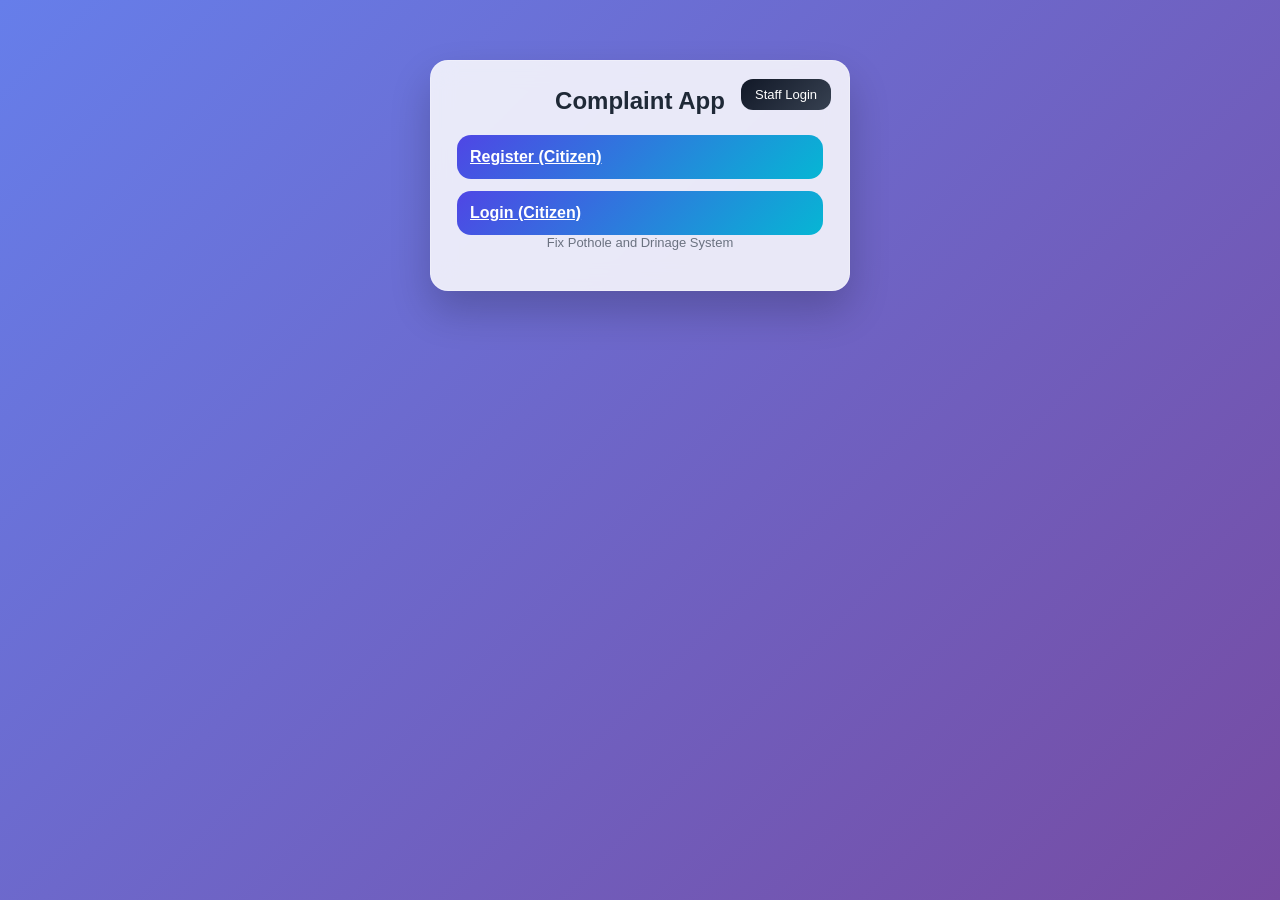
<file: SamajSevaFull/index.html>
<!DOCTYPE html>
<html lang="en">
<head>
<meta charset="utf-8">
<title>Complaint App - Prototype</title>
<link rel="stylesheet" href="styles.css">
</head>
<body>
  <div class="container">
    <h2>Complaint App</h2>
    <div class="actions">
      <a class="btn" href="citizen_register.html">Register (Citizen)</a>
      <a class="btn" href="citizen_login.html">Login (Citizen)</a>
    </div>
    <a class="staff-small" href="staff_login.html">Staff Login</a>
    <p class="small muted">Fix Pothole and Drinage System</p>
  </div>
</body>
</html>
</file>
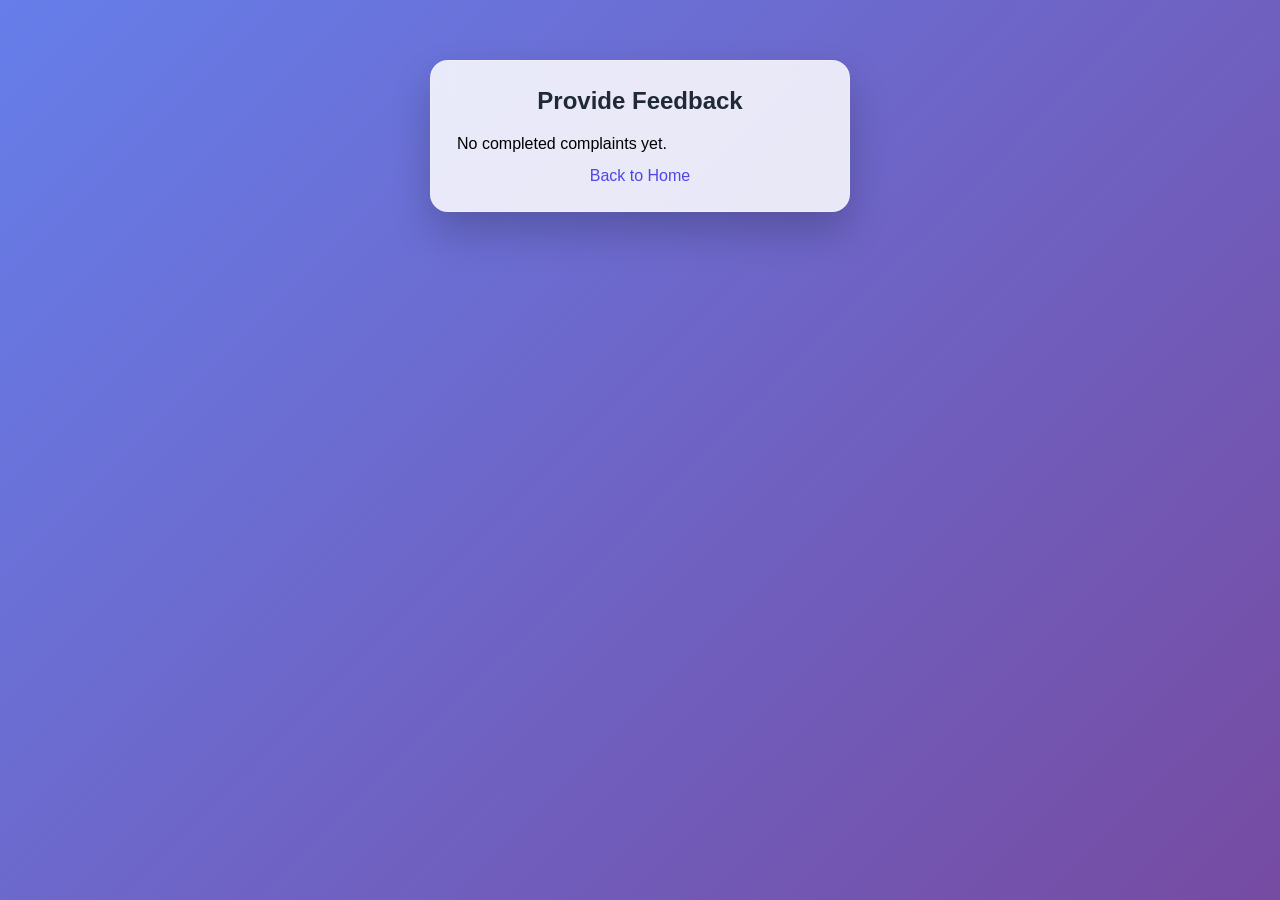
<file: SamajSevaFull/citizen_feedback.html>
<!DOCTYPE html>
<html>
<head><title>Provide Feedback</title><link rel="stylesheet" href="styles.css"></head>
<body>
<div class="container">
<h2>Provide Feedback</h2>
<div id="completed-complaints"></div>
<a class="link" href="citizen_home.html">Back to Home</a>
</div>
<script src="app.js"></script>
<script>loadCompletedComplaints();</script>
</body>
</html>
</file>
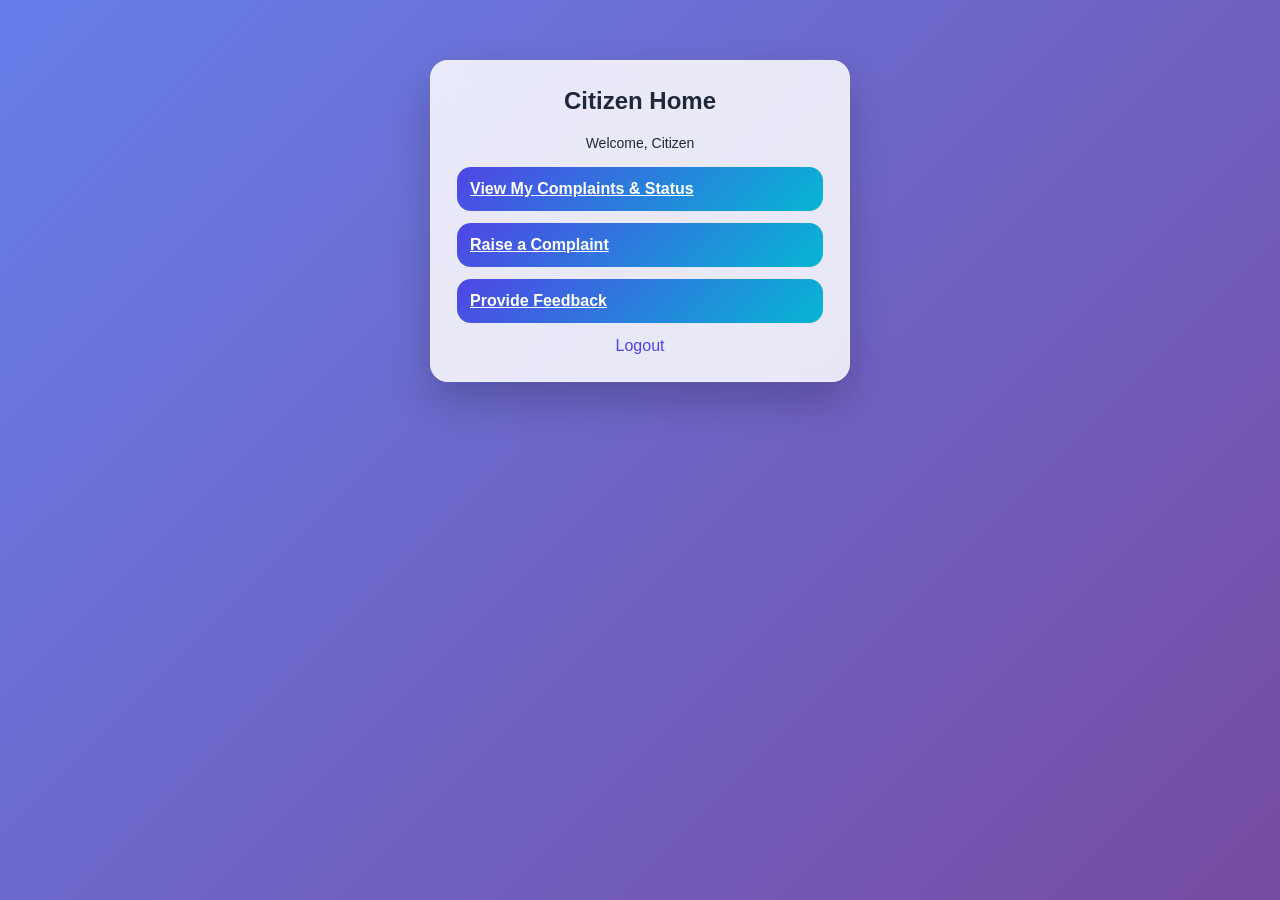
<file: SamajSevaFull/citizen_home.html>
<!DOCTYPE html>
<html lang="en">
<head><meta charset="utf-8"><title>Citizen Home</title><link rel="stylesheet" href="styles.css"></head>
<body>
  <div class="container">
    <h2>Citizen Home</h2>
    <div class="note center">Welcome, <span id="citName">Citizen</span></div>
    <div class="actions">
      <a class="btn" href="my_complaints.html">View My Complaints & Status</a>
      <a class="btn" href="raise_complaint.html">Raise a Complaint</a>
      <a class="btn" href="citizen_feedback.html">Provide Feedback</a>
    </div>
    <a class="link" href="index.html">Logout</a>
  </div>
  <script src="app.js"></script>
  <script>
    const citizen = sessionStorage.getItem('current_citizen');
    if (citizen) {
      document.getElementById('citName').textContent = citizen;
    }
  </script>
</body>
</html>
</file>
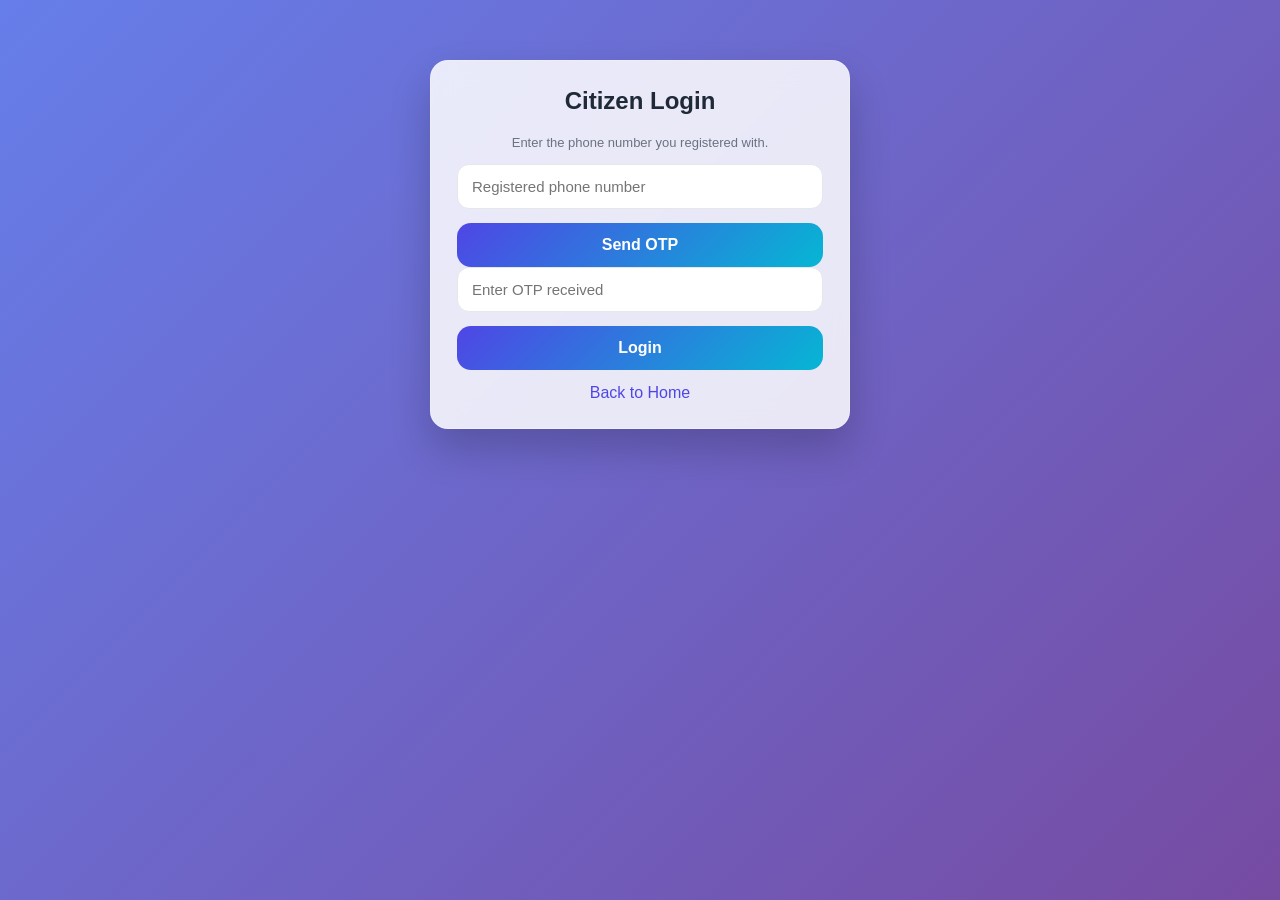
<file: SamajSevaFull/citizen_login.html>
<!DOCTYPE html>
<html lang="en">
<head><meta charset="utf-8"><title>Citizen Login</title><link rel="stylesheet" href="styles.css"></head>
<body>
  <div class="container">
    <h2>Citizen Login</h2>
    <p class="small">Enter the phone number you registered with.</p>
    <input id="loginPhone" placeholder="Registered phone number" />
    <div class="row">
      <button onclick="sendLoginOtp()">Send OTP</button>
    </div>
    <input id="loginOtp" placeholder="Enter OTP received" />
    <button onclick="completeLogin()">Login</button>
    <a class="link" href="index.html">Back to Home</a>
  </div>
  <script src="app.js"></script>
</body>
</html>
</file>
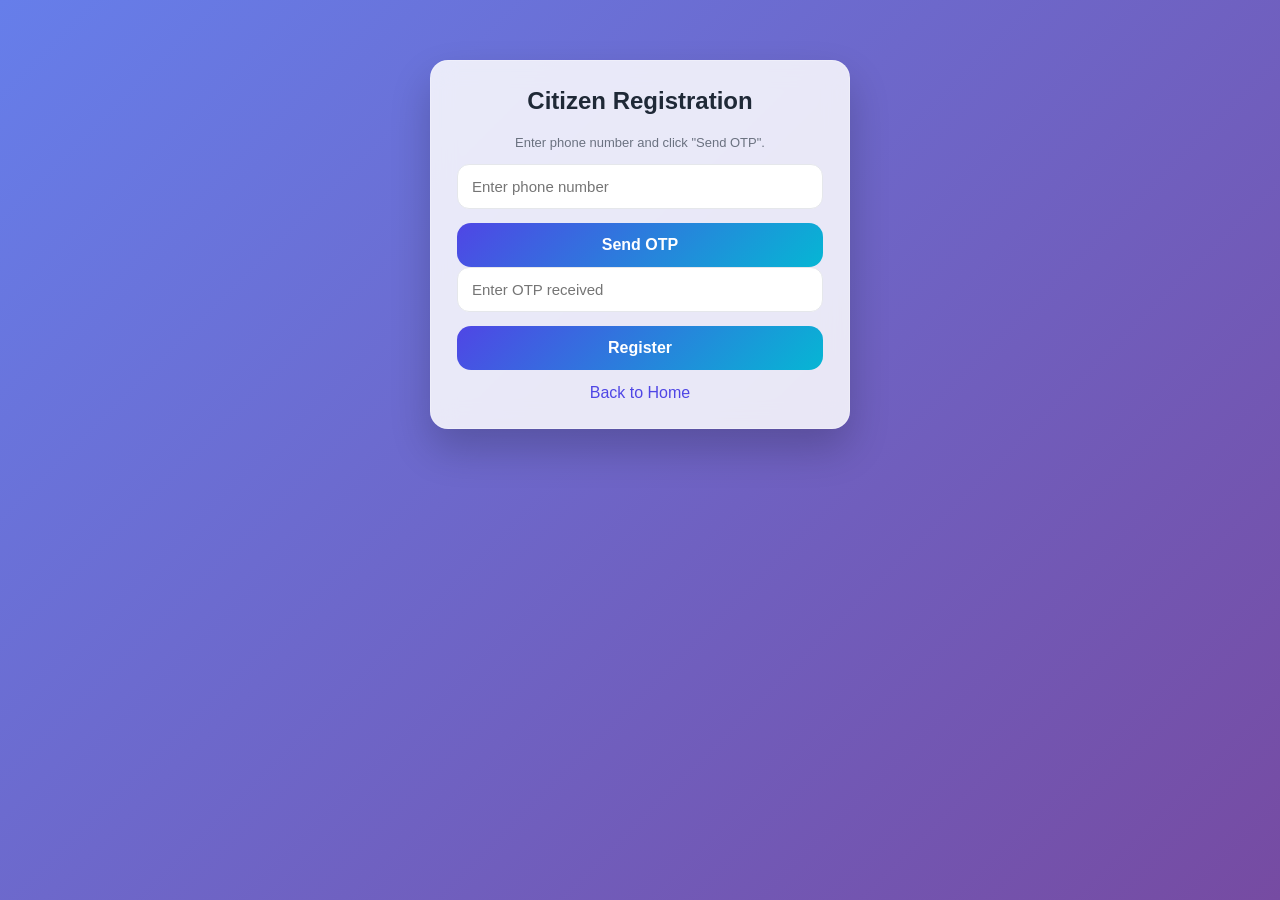
<file: SamajSevaFull/citizen_register.html>
<!DOCTYPE html>
<html lang="en">
<head><meta charset="utf-8"><title>Citizen Register</title><link rel="stylesheet" href="styles.css"></head>
<body>
  <div class="container">
    <h2>Citizen Registration</h2>
    <p class="small">Enter phone number and click "Send OTP".</p>
    <input id="regPhone" placeholder="Enter phone number" />
    <div class="row">
      <button onclick="sendRegisterOtp()">Send OTP</button>
    </div>
    <input id="regOtp" placeholder="Enter OTP received" />
    <button onclick="completeRegistration()">Register</button>
    <a class="link" href="index.html">Back to Home</a>
  </div>
  <script src="app.js"></script>
</body>
</html>
</file>
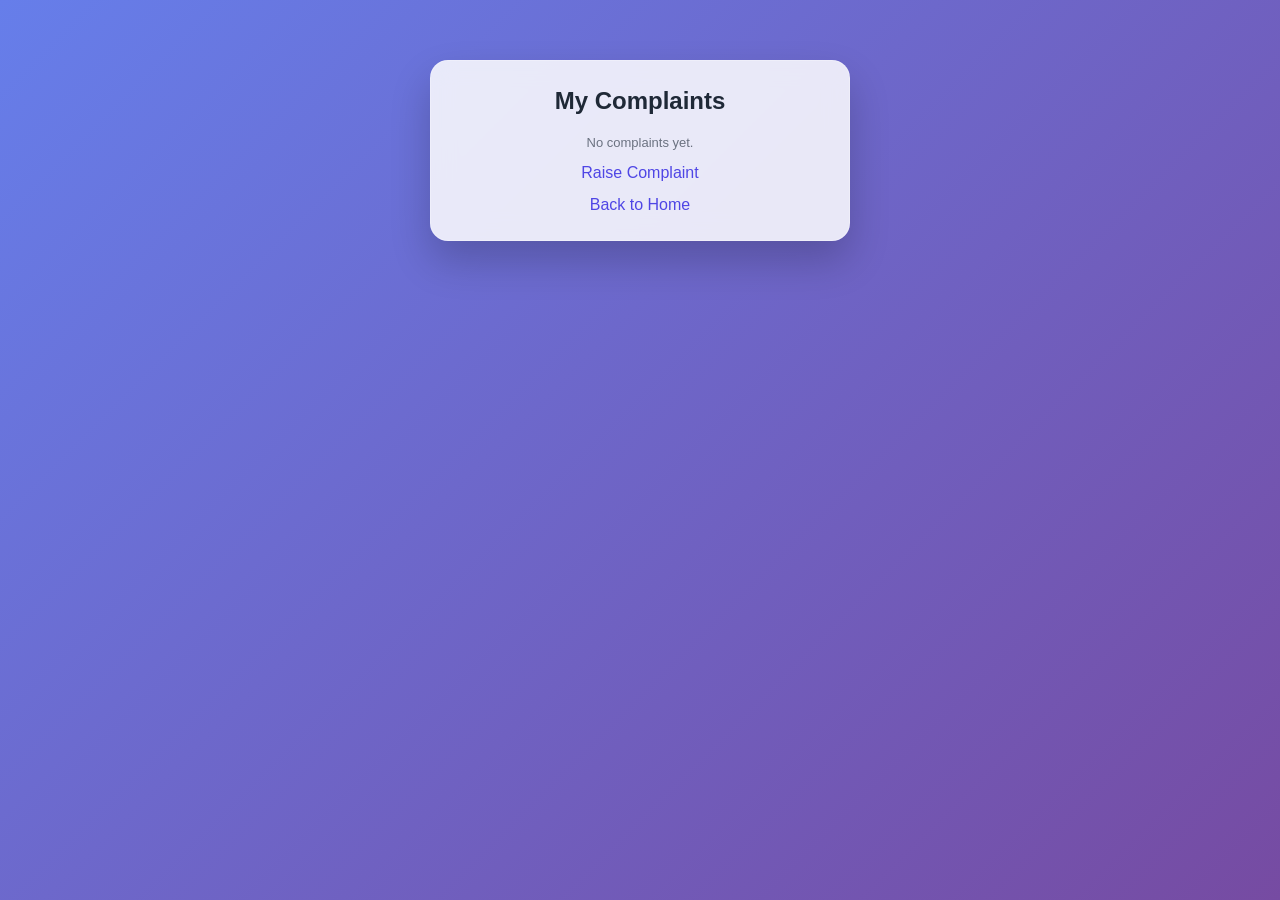
<file: SamajSevaFull/my_complaints.html>
<!DOCTYPE html>
<html>
<head><title>My Complaints</title><link rel="stylesheet" href="styles.css"></head>
<body>
<div class="container">
<h2>My Complaints</h2>
<div id="list"></div>
<a class="link" href="raise_complaint.html">Raise Complaint</a>
<a class="link" href="citizen_home.html">Back to Home</a>
</div>
<script src="app.js"></script>
<script>loadMyComplaints();</script>
</body>
</html>
</file>
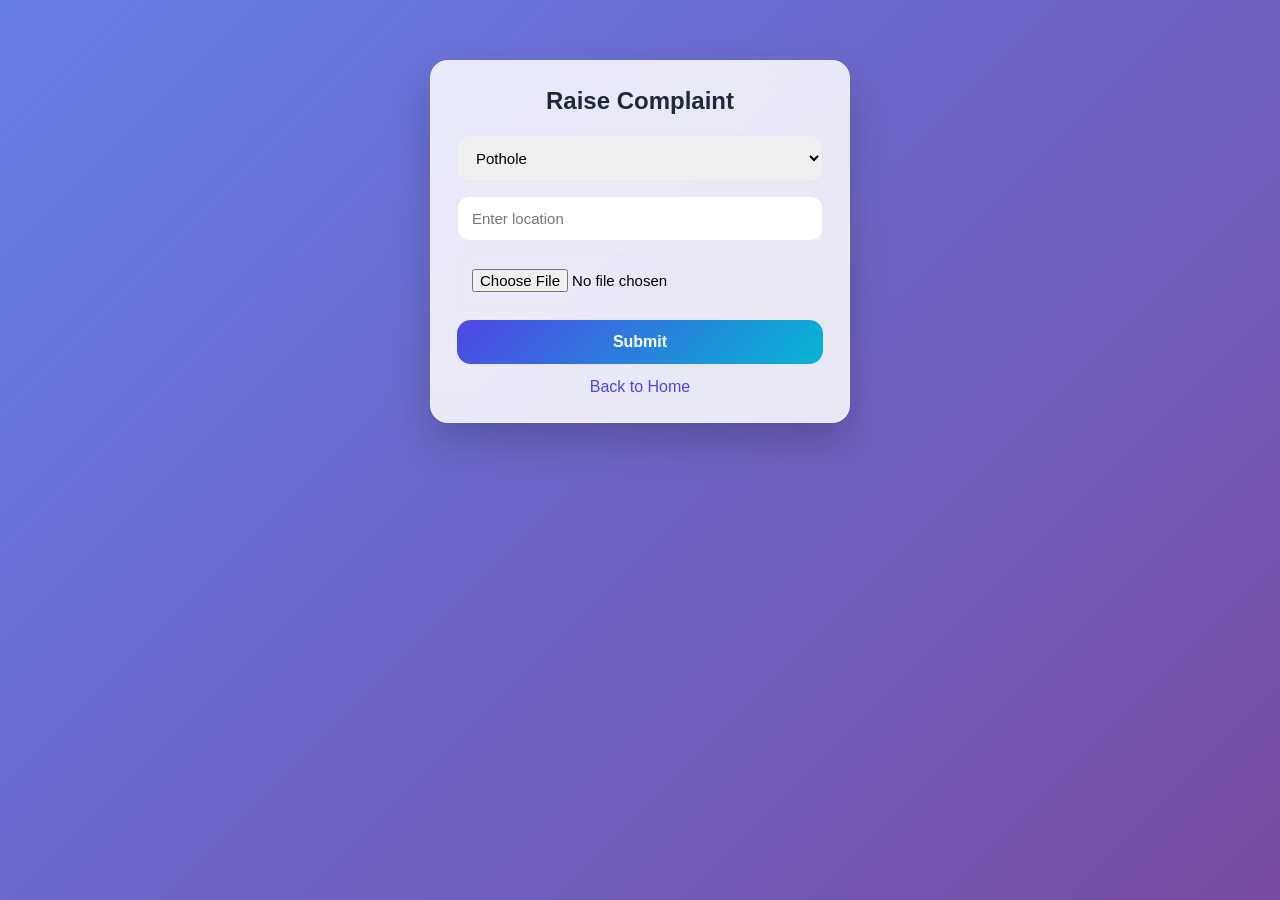
<file: SamajSevaFull/raise_complaint.html>
<!DOCTYPE html>
<html>
<head><title>Raise Complaint</title><link rel="stylesheet" href="styles.css"></head>
<body>
<div class="container">
<h2>Raise Complaint</h2>
<select id="type">
<option>Pothole</option>
<option>Drainage</option>
</select>
<input id="location" placeholder="Enter location">
<input type="file" id="image">
<button onclick="raiseComplaint()">Submit</button>
<a class="link" href="citizen_home.html">Back to Home</a>
</div>
<script src="app.js"></script>
</body>
</html>
</file>
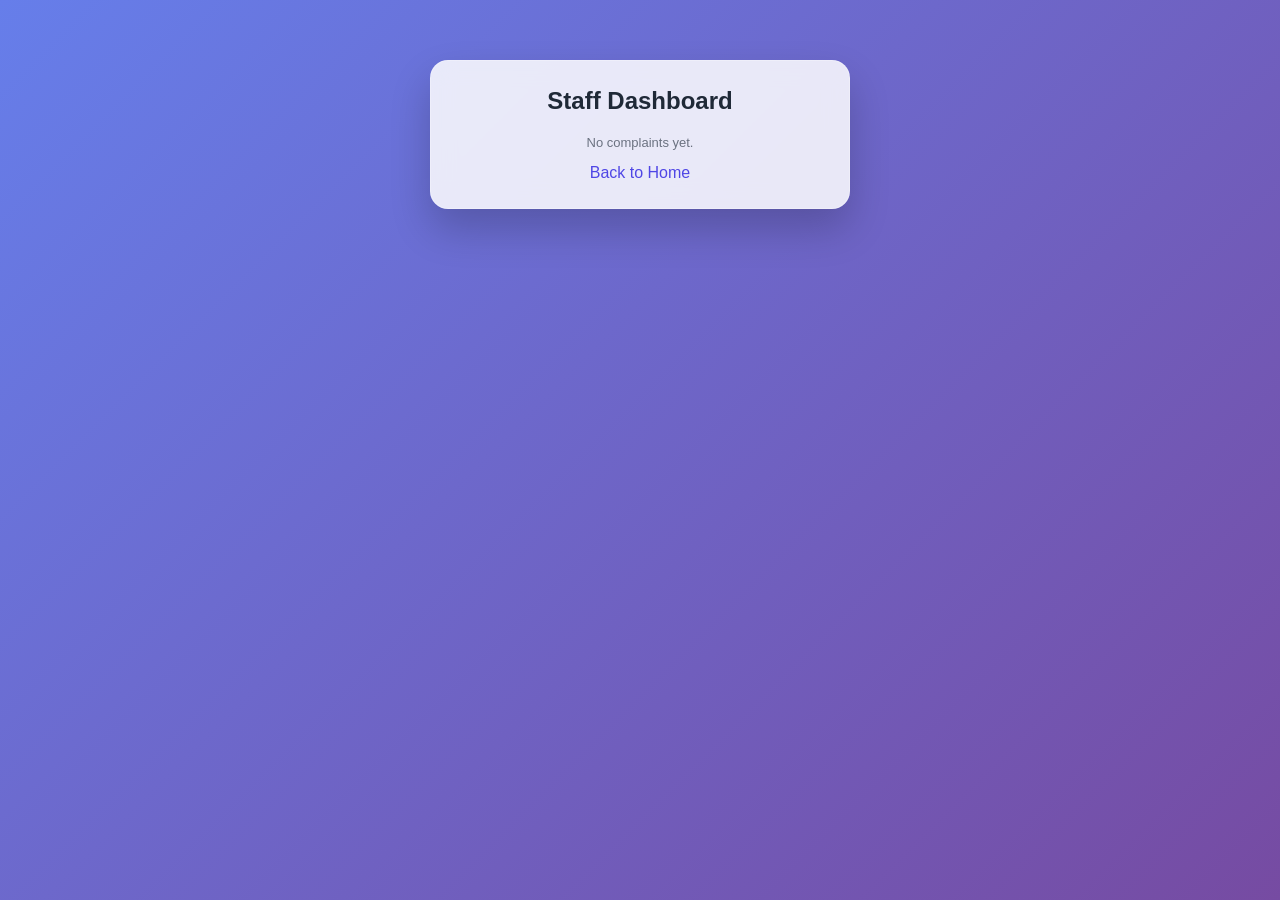
<file: SamajSevaFull/staff_dashboard.html>
<!DOCTYPE html>
<html>
<head><title>Staff Dashboard</title><link rel="stylesheet" href="styles.css"></head>
<body>
<div class="container">
<h2>Staff Dashboard</h2>
<div id="all"></div>
<a class="link" href="staff_home.html">Back to Home</a>
</div>
<script src="app.js"></script>
<script>loadAllComplaints();</script>
</body>
</html>
</file>
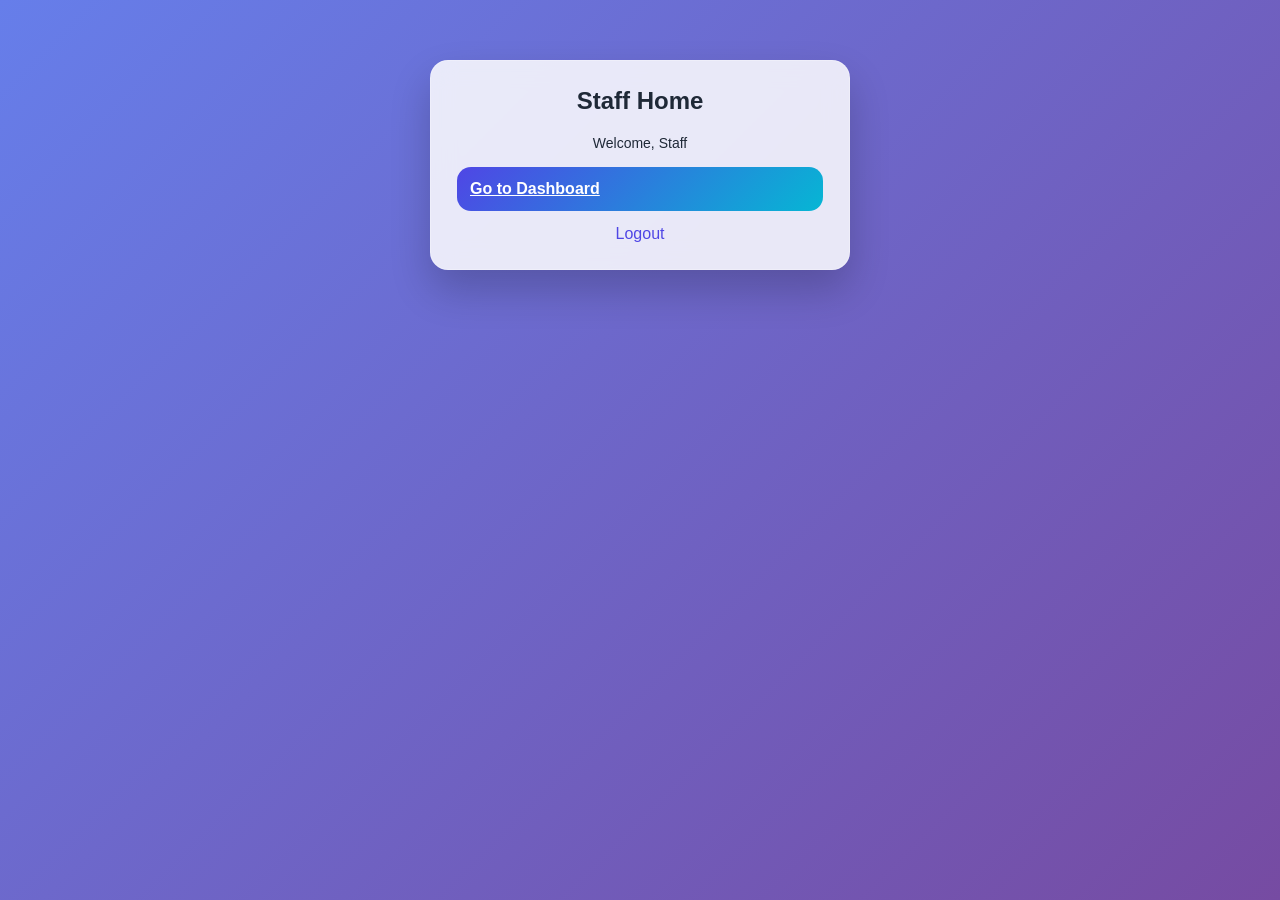
<file: SamajSevaFull/staff_home.html>
<!DOCTYPE html>
<html lang="en">
<head><meta charset="utf-8"><title>Staff Home</title><link rel="stylesheet" href="styles.css"></head>
<body>
  <div class="container">
    <h2>Staff Home</h2>
    <div class="note center">Welcome, <span id="staffName">Staff</span></div>
    <div class="actions">
      <a class="btn" href="staff_dashboard.html">Go to Dashboard</a>
    </div>
    <a class="link" href="index.html">Logout</a>
  </div>
  <script src="app.js"></script>
  <script>
    const staff = sessionStorage.getItem('current_staff');
    if (staff) {
      const staffObj = JSON.parse(staff);
      document.getElementById('staffName').textContent = staffObj.name;
    }
  </script>
</body>
</html>
</file>
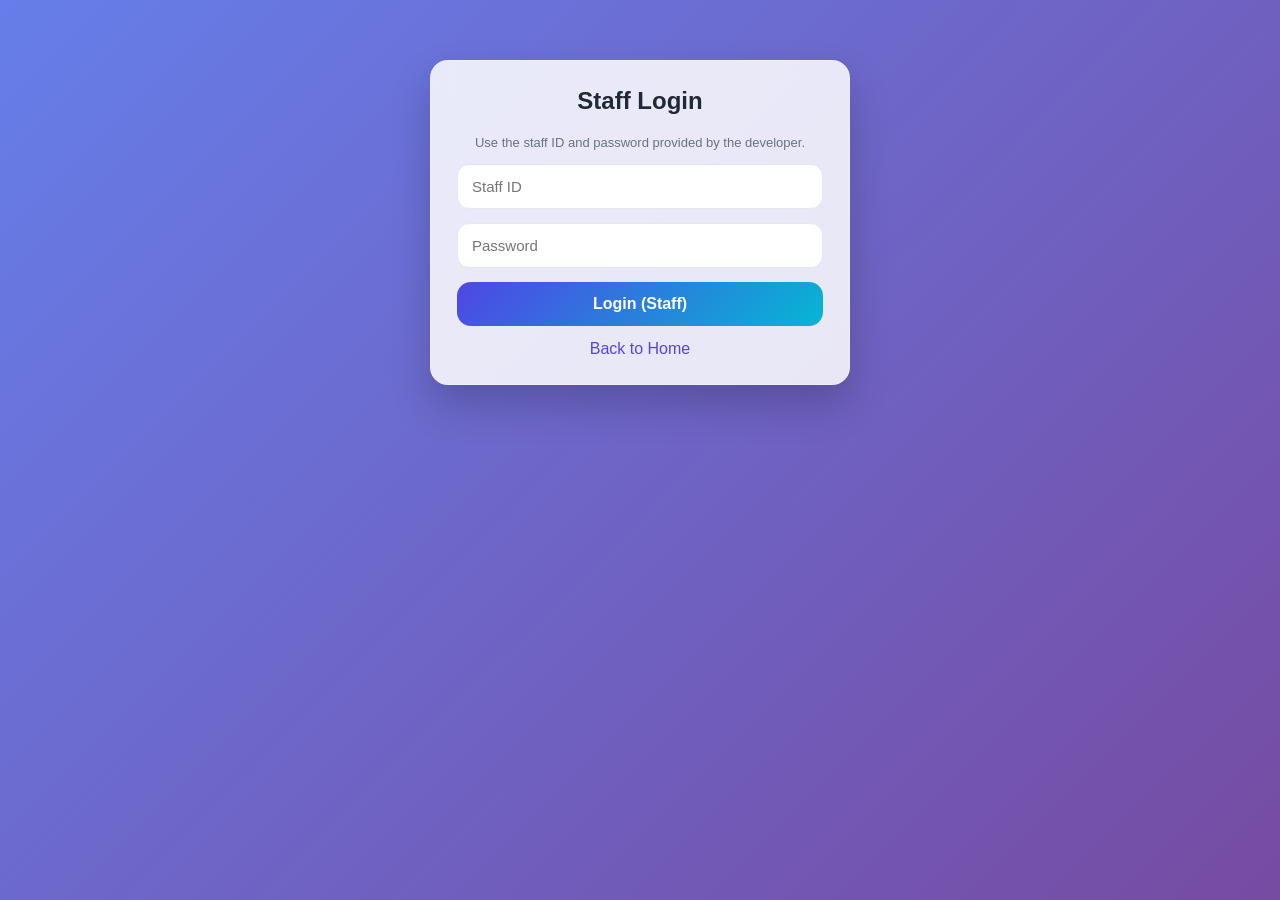
<file: SamajSevaFull/staff_login.html>
<!DOCTYPE html>
<html lang="en">
<head><meta charset="utf-8"><title>Staff Login</title><link rel="stylesheet" href="styles.css"></head>
<body>
  <div class="container">
    <h2>Staff Login</h2>
    <p class="small">Use the staff ID and password provided by the developer.</p>
    <input id="staffId" placeholder="Staff ID" />
    <input id="staffPass" type="password" placeholder="Password" />
    <button onclick="staffLogin()">Login (Staff)</button>
    <a class="link" href="index.html">Back to Home</a>
  </div>
  <script src="app.js"></script>
</body>
</html>
</file>
<file: SamajSevaFull/styles.css>
/* ================================
   GLOBAL RESET & VARIABLES
================================ */
:root {
  --primary: #4f46e5;
  --primary-dark: #3730a3;
  --secondary: #06b6d4;
  --bg-gradient: linear-gradient(135deg, #667eea, #764ba2);
  --card-bg: rgba(255, 255, 255, 0.85);
  --border: rgba(255, 255, 255, 0.25);
  --text-dark: #1f2937;
  --text-light: #6b7280;
  --success: #22c55e;
  --warning: #f59e0b;
  --info: #3b82f6;
}

* {
  margin: 0;
  padding: 0;
  box-sizing: border-box;
  font-family: "Segoe UI", Poppins, Roboto, Arial, sans-serif;
}

/* ================================
   PAGE BACKGROUND
================================ */
body {
  min-height: 100vh;
  background: var(--bg-gradient);
  display: flex;
  justify-content: center;
  align-items: flex-start;
}

/* ================================
   MAIN CONTAINER (Glassmorphism)
================================ */
.container {
  width: 420px;
  margin: 60px auto;
  padding: 26px;
  border-radius: 18px;
  background: var(--card-bg);
  backdrop-filter: blur(12px);
  border: 1px solid var(--border);
  box-shadow: 0 20px 40px rgba(0, 0, 0, 0.2);
  animation: fadeUp 0.6s ease;
}

/* ================================
   ANIMATION
================================ */
@keyframes fadeUp {
  from {
    opacity: 0;
    transform: translateY(20px);
  }
  to {
    opacity: 1;
    transform: translateY(0);
  }
}

/* ================================
   HEADINGS & TEXT
================================ */
h2 {
  text-align: center;
  margin-bottom: 20px;
  color: var(--text-dark);
  font-weight: 700;
}

.small {
  font-size: 13px;
  color: var(--text-light);
  text-align: center;
  margin-bottom: 14px;
}

.note {
  font-size: 14px;
  text-align: center;
  color: var(--text-dark);
  margin-bottom: 16px;
}

/* ================================
   INPUTS & SELECT
================================ */
input,
select,
textarea {
  width: 100%;
  padding: 13px 14px;
  margin-bottom: 14px;
  border-radius: 12px;
  border: 1px solid #e5e7eb;
  font-size: 15px;
  outline: none;
  transition: 0.3s;
}

input:focus,
select:focus,
textarea:focus {
  border-color: var(--primary);
  box-shadow: 0 0 0 3px rgba(79, 70, 229, 0.2);
}

/* ================================
   BUTTONS
================================ */
button,
.btn {
  width: 100%;
  padding: 13px;
  border-radius: 14px;
  border: none;
  font-size: 16px;
  font-weight: 600;
  cursor: pointer;
  color: #fff;
  background: linear-gradient(135deg, var(--primary), var(--secondary));
  transition: all 0.3s ease;
}

button:hover,
.btn:hover {
  transform: translateY(-2px);
  box-shadow: 0 12px 25px rgba(79, 70, 229, 0.4);
}

button.secondary {
  background: linear-gradient(135deg, #6b7280, #374151);
}

/* ================================
   LINKS
================================ */
.link {
  display: block;
  text-align: center;
  margin-top: 14px;
  color: var(--primary);
  text-decoration: none;
  font-weight: 500;
}

.link:hover {
  text-decoration: underline;
}

/* ================================
   ACTION GROUP
================================ */
.actions {
  display: flex;
  flex-direction: column;
  gap: 12px;
}

/* ================================
   STAFF LOGIN SMALL BUTTON
================================ */
.staff-small {
  position: absolute;
  top: 18px;
  right: 18px;
  padding: 8px 14px;
  background: linear-gradient(135deg, #111827, #374151);
  color: #fff;
  border-radius: 12px;
  font-size: 13px;
  text-decoration: none;
  transition: 0.3s;
}

.staff-small:hover {
  transform: scale(1.05);
}

/* ================================
   CARDS (Complaints)
================================ */
.card {
  background: #ffffff;
  border-radius: 16px;
  padding: 16px;
  margin: 14px 0;
  box-shadow: 0 10px 20px rgba(0, 0, 0, 0.08);
  animation: fadeUp 0.5s ease;
}

.card b {
  color: var(--text-dark);
}

/* ================================
   IMAGES
================================ */
img {
  width: 100%;
  margin-top: 10px;
  border-radius: 14px;
  object-fit: cover;
}

/* ================================
   STATUS BADGES
================================ */
.status {
  display: inline-block;
  padding: 6px 12px;
  border-radius: 999px;
  font-size: 13px;
  font-weight: 600;
  margin-top: 8px;
}

.status.pending {
  background: rgba(245, 158, 11, 0.15);
  color: #b45309;
}

.status.progress {
  background: rgba(59, 130, 246, 0.15);
  color: #1d4ed8;
}

.status.completed {
  background: rgba(34, 197, 94, 0.18);
  color: #166534;
}

/* ================================
   FEEDBACK FORM
================================ */
.feedback {
  margin-top: 12px;
}

.feedback textarea {
  height: 90px;
}

/* ================================
   DASHBOARD COUNTS
================================ */
.counts {
  display: flex;
  gap: 10px;
  margin-bottom: 18px;
}

.count {
  flex: 1;
  background: #ffffff;
  padding: 14px;
  border-radius: 14px;
  text-align: center;
  box-shadow: 0 8px 16px rgba(0, 0, 0, 0.08);
}

.count .number {
  font-size: 22px;
  font-weight: 700;
  margin-top: 4px;
}

/* ================================
   RESPONSIVE
================================ */
@media (max-width: 480px) {
  .container {
    width: 92%;
    margin: 30px auto;
  }
}


/* ================================
   FEEDBACK STYLES
================================ */
.feedback-display {
  margin-top: 12px;
  padding: 12px;
  background: rgba(79, 70, 229, 0.05);
  border-radius: 10px;
  border-left: 3px solid var(--primary);
}

.feedback-display p {
  margin: 6px 0;
  color: var(--text-dark);
}

.feedback-display strong {
  color: var(--primary);
}

.feedback label {
  display: block;
  margin-top: 8px;
  margin-bottom: 4px;
  font-weight: 600;
  color: var(--text-dark);
}

/* ================================
   STAFF PROOF UPLOAD
================================ */
.card label {
  display: block;
  margin-top: 10px;
  margin-bottom: 5px;
  font-weight: 600;
  color: var(--text-dark);
}

.card input[type="file"] {
  margin-bottom: 10px;
}

.card button {
  width: auto;
  padding: 10px 20px;
  margin: 5px;
  font-size: 14px;
}
</file>
